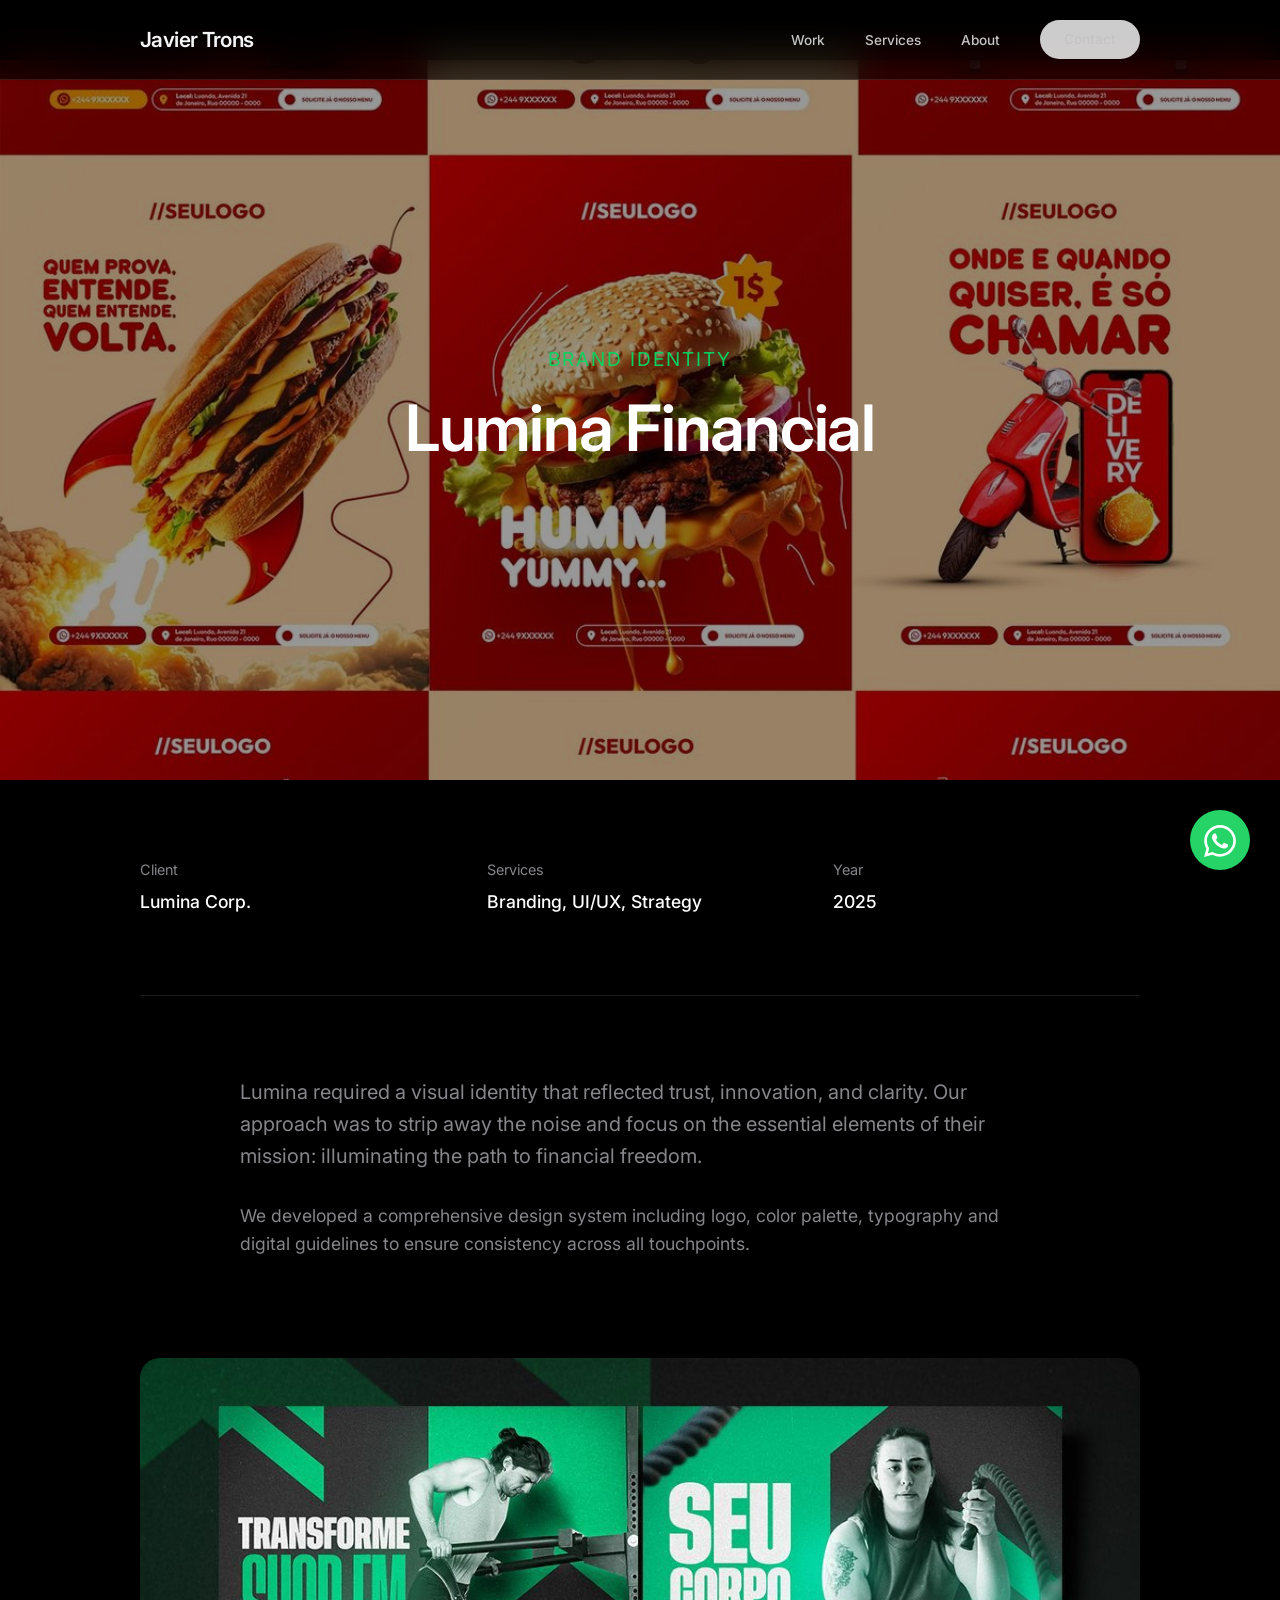
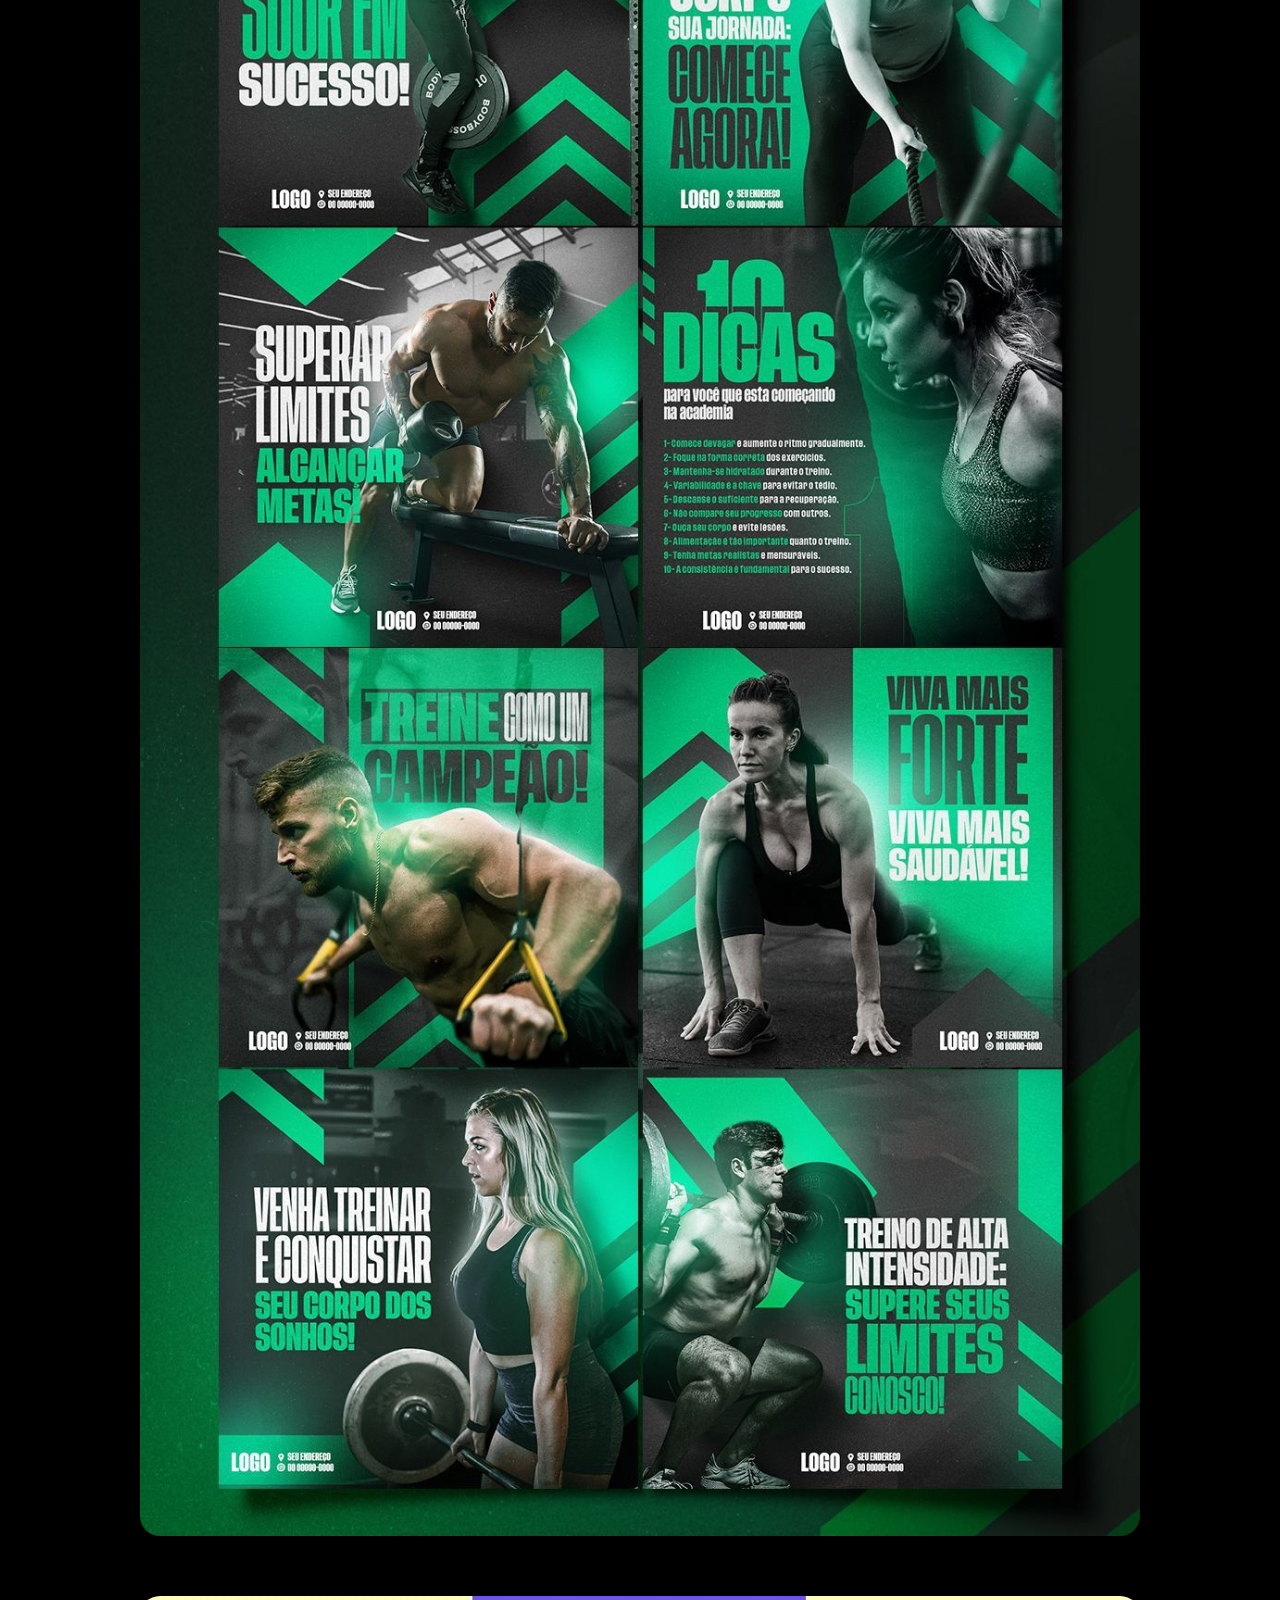
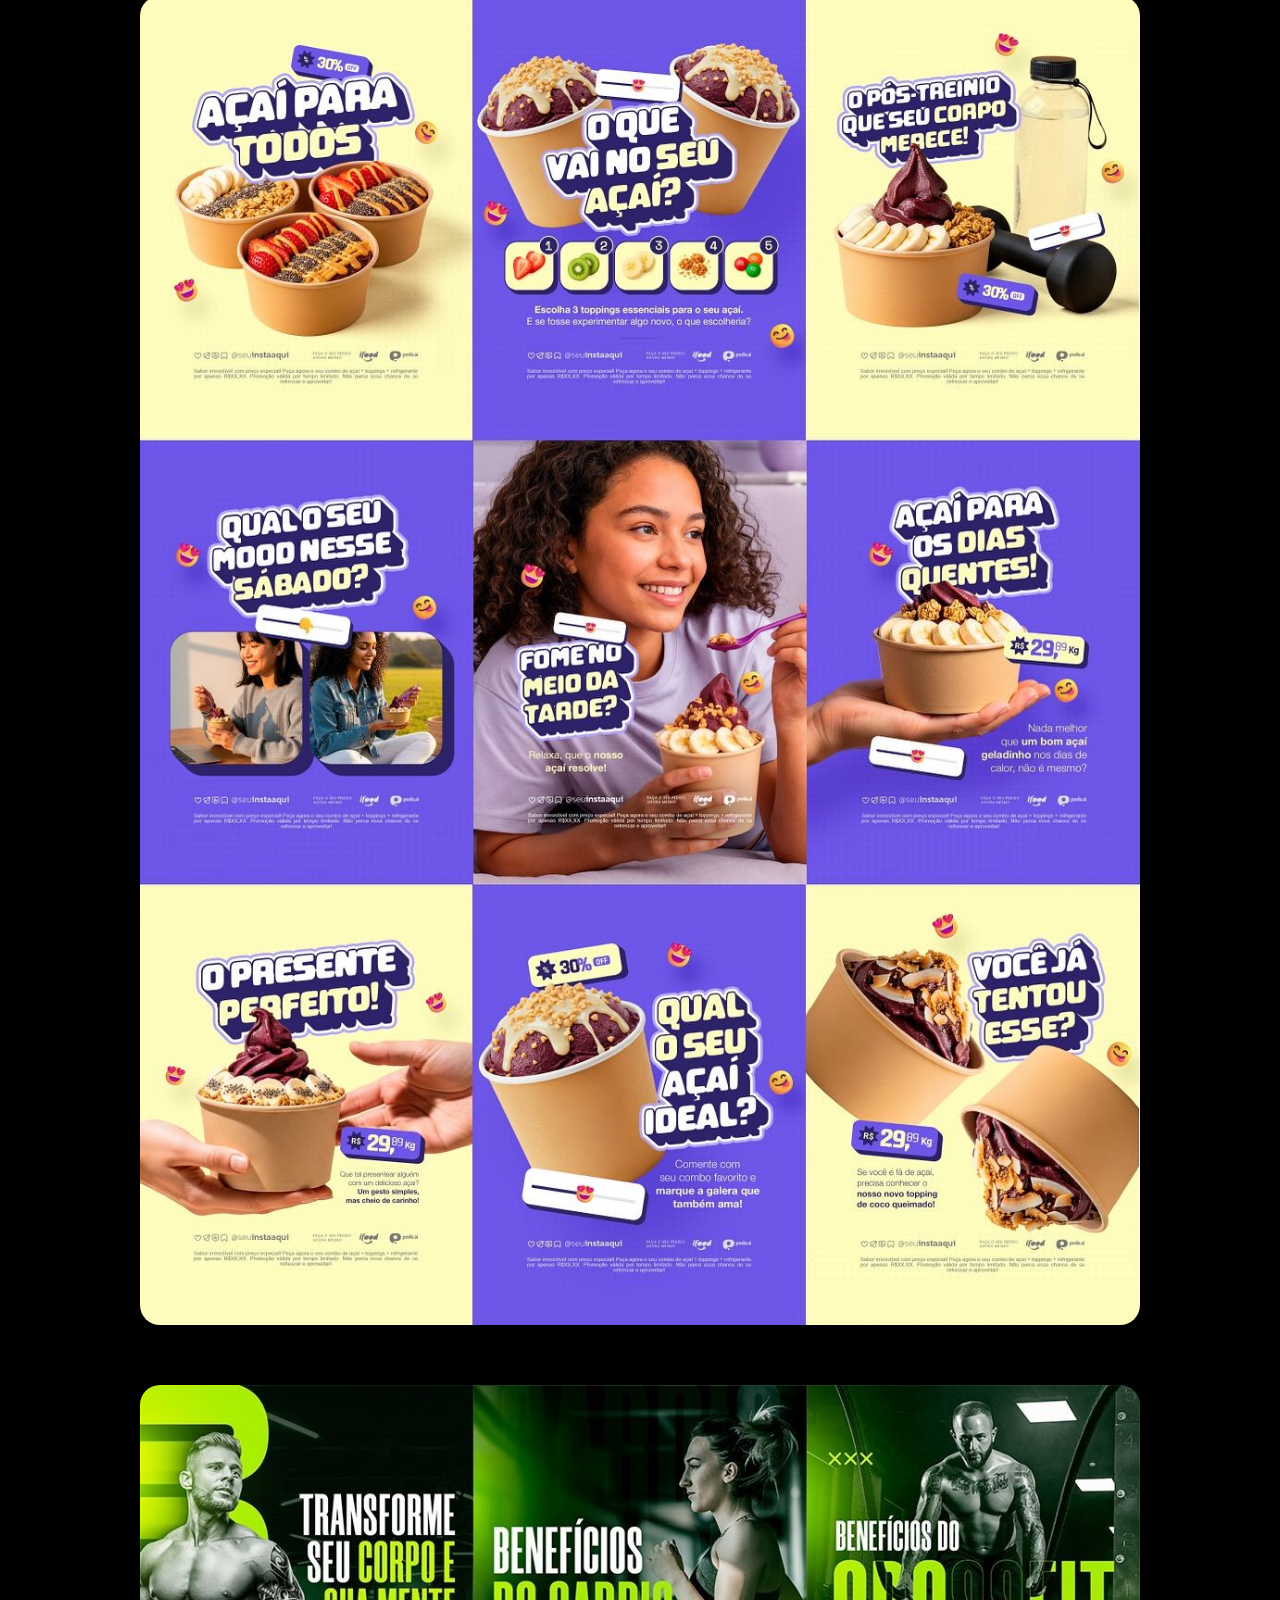
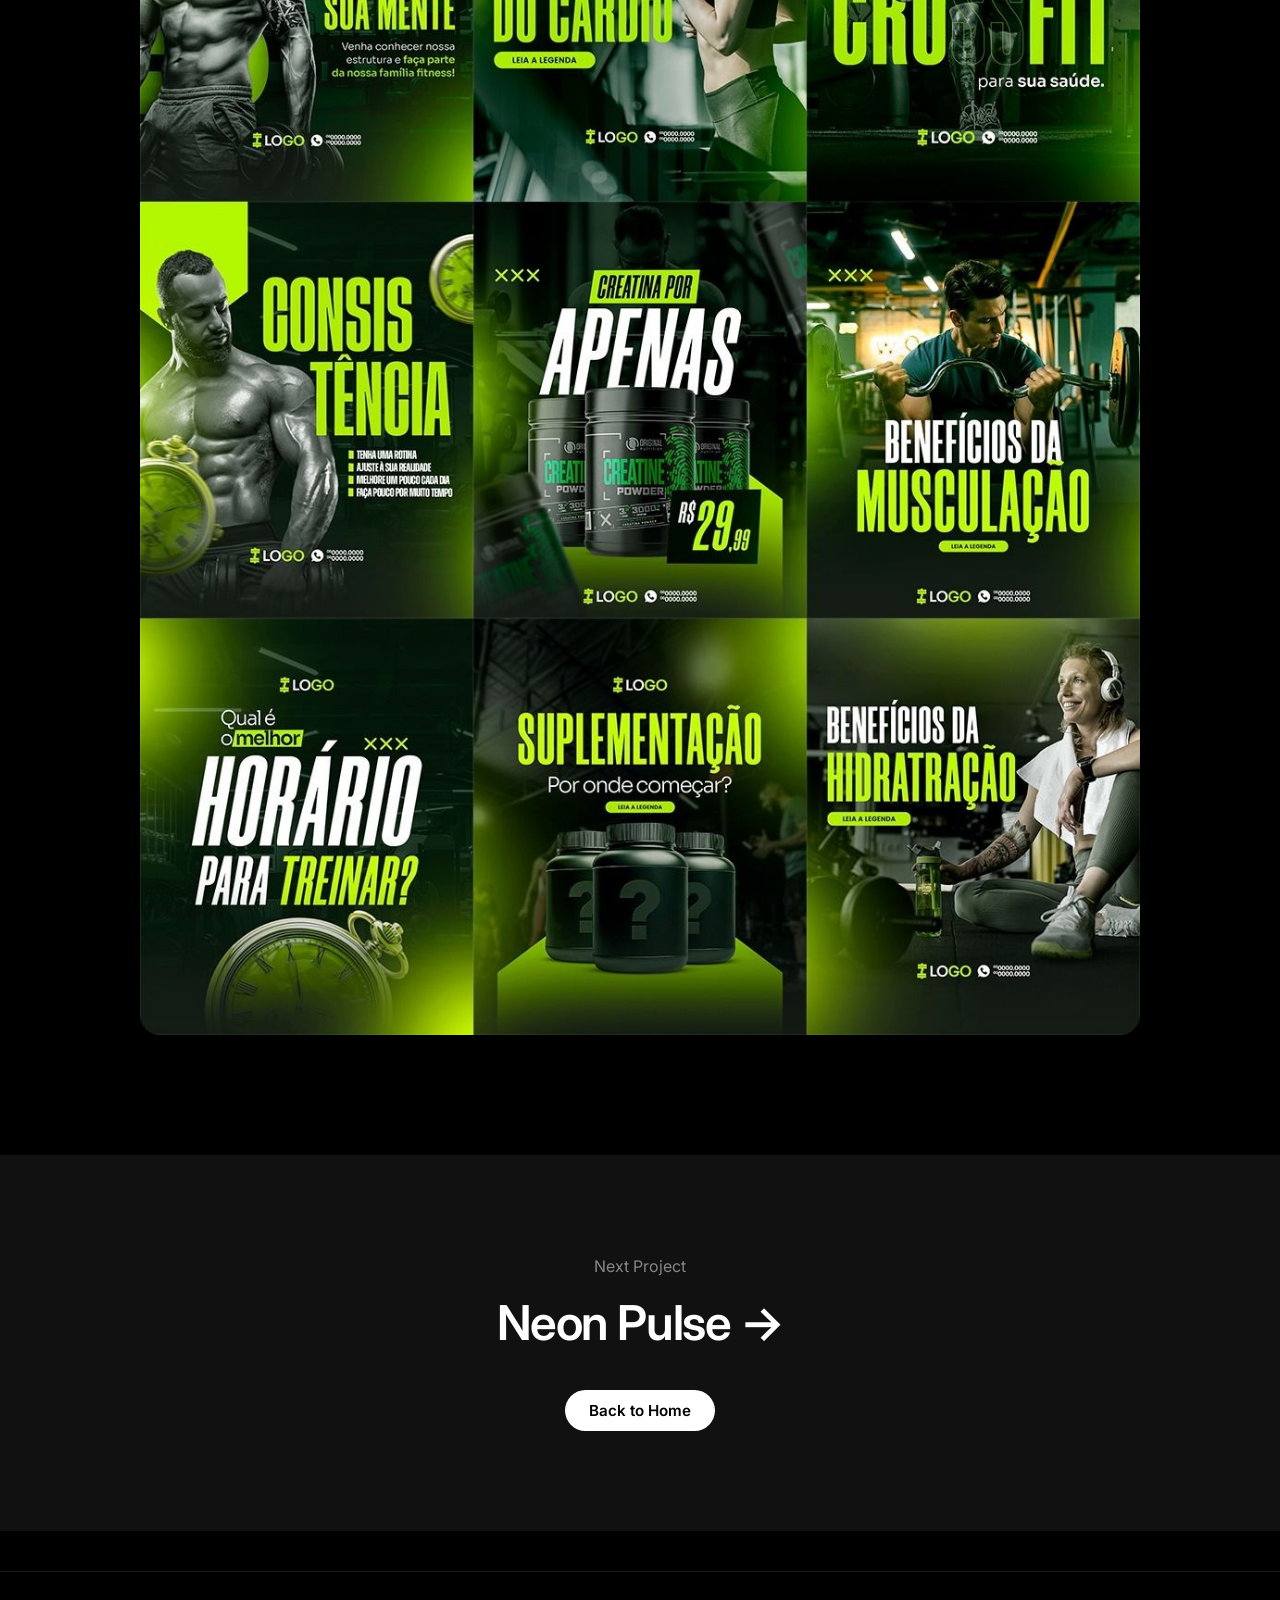
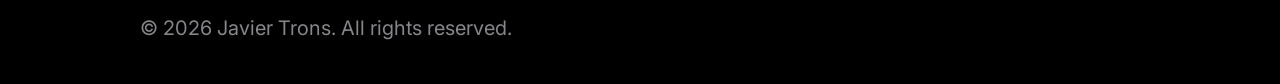
<file: project.html>
<!DOCTYPE html>
<html lang="es">

<head>
    <meta charset="UTF-8">
    <meta name="viewport" content="width=device-width, initial-scale=1.0">
    <title>Project Name - Javier Trons</title>
    <link rel="stylesheet" href="style.css">
    <link rel="preconnect" href="https://fonts.googleapis.com">
    <link rel="preconnect" href="https://fonts.gstatic.com" crossorigin>
    <link href="https://fonts.googleapis.com/css2?family=Inter:wght@300;400;500;600;700&display=swap" rel="stylesheet">
    <style>
        /* Project Page Specific Styles */
        .project-hero {
            height: 80vh;
            position: relative;
            display: flex;
            align-items: center;
            justify-content: center;
            overflow: hidden;
            margin-top: 60px;
            /* Space for navbar */
        }

        .project-hero-bg {
            position: absolute;
            top: 0;
            left: 0;
            width: 100%;
            height: 100%;
            object-fit: cover;
            z-index: -1;
            filter: brightness(0.6);
        }

        .project-hero-content {
            text-align: center;
            color: #fff;
            padding: 0 20px;
        }

        .project-category {
            font-size: 1.2rem;
            color: var(--primary-color);
            text-transform: uppercase;
            letter-spacing: 2px;
            margin-bottom: 20px;
            display: block;
        }

        .project-title {
            font-size: 4rem;
            line-height: 1.1;
            margin-bottom: 30px;
            letter-spacing: -0.02em;
        }

        .project-info-grid {
            display: grid;
            grid-template-columns: repeat(3, 1fr);
            gap: 40px;
            padding: 80px 0;
            border-bottom: 1px solid rgba(255, 255, 255, 0.1);
            margin-bottom: 80px;
        }

        .info-label {
            color: #86868b;
            font-size: 0.9rem;
            margin-bottom: 10px;
            display: block;
        }

        .info-value {
            color: #fff;
            font-size: 1.1rem;
            font-weight: 500;
        }

        .project-description {
            max-width: 800px;
            margin: 0 auto 100px;
            font-size: 1.5rem;
            line-height: 1.6;
            color: #f5f5f7;
        }

        .project-gallery {
            display: flex;
            flex-direction: column;
            gap: 60px;
            margin-bottom: 120px;
        }

        .gallery-image {
            width: 100%;
            border-radius: 20px;
            overflow: hidden;
        }

        .gallery-image img {
            width: 100%;
            height: auto;
            display: block;
            transition: transform 0.7s cubic-bezier(0.2, 0.8, 0.2, 1);
        }

        .gallery-image:hover img {
            transform: scale(1.02);
        }

        .next-project {
            text-align: center;
            padding: 100px 0;
            background: #111;
            margin-top: 50px;
        }

        .next-label {
            color: #86868b;
            margin-bottom: 20px;
            display: block;
        }

        .next-title {
            font-size: 3rem;
            color: #fff;
            margin-bottom: 40px;
            transition: color 0.3s ease;
        }

        .next-title:hover {
            color: var(--primary-color);
        }

        @media (max-width: 768px) {
            .project-title {
                font-size: 2.5rem;
            }

            .project-info-grid {
                grid-template-columns: 1fr;
                gap: 30px;
                padding: 40px 0;
            }
        }
    </style>
</head>

<body>

    <!-- Navigation -->
    <nav class="navbar">
        <div class="nav-container">
            <a href="index.html" class="logo">Javier Trons</a>
            <ul class="nav-links">
                <li><a href="index.html#work">Work</a></li>
                <li><a href="index.html#services">Services</a></li>
                <li><a href="index.html#about">About</a></li>
                <li><a href="index.html#contact" class="btn-primary">Contact</a></li>
            </ul>
            <div class="hamburger">
                <span></span>
                <span></span>
            </div>
        </div>
    </nav>

    <!-- Project Hero -->
    <header class="project-hero">
        <img src="IMAGES/5927fa07e1f89454c88621e2f5a4c6ca.jpg" class="project-hero-bg" alt="Project Hero">
        <div class="project-hero-content fade-in-up">
            <span class="project-category">Brand Identity</span>
            <h1 class="project-title">Lumina Financial</h1>
        </div>
    </header>

    <main class="container">
        <!-- Project Info -->
        <div class="project-info-grid fade-in-up delay-1">
            <div class="info-item">
                <span class="info-label">Client</span>
                <span class="info-value">Lumina Corp.</span>
            </div>
            <div class="info-item">
                <span class="info-label">Services</span>
                <span class="info-value">Branding, UI/UX, Strategy</span>
            </div>
            <div class="info-item">
                <span class="info-label">Year</span>
                <span class="info-value">2025</span>
            </div>
        </div>

        <!-- Description -->
        <div class="project-description fade-in-up delay-2">
            <p>
                Lumina required a visual identity that reflected trust, innovation, and clarity.
                Our approach was to strip away the noise and focus on the essential elements of their mission:
                illuminating the path to financial freedom.
            </p>
            <p style="font-size: 1.1rem; color: #86868b; margin-top: 30px;">
                We developed a comprehensive design system including logo, color palette, typography and
                digital guidelines to ensure consistency across all touchpoints.
            </p>
        </div>

        <!-- Gallery -->
        <div class="project-gallery">
            <div class="gallery-image fade-in-up">
                <img src="IMAGES/955eee3e80e38785b2bb936cb6ba955c.jpg" alt="Process 1">
            </div>
            <div class="gallery-image fade-in-up">
                <img src="IMAGES/b397ced88200a9d07de3c6ac827366b8.jpg" alt="Process 2">
            </div>
            <div class="gallery-image fade-in-up">
                <img src="IMAGES/d90177aba1bd908643f3b5c76a2272d4.jpg" alt="Process 3">
            </div>
        </div>
    </main>

    <!-- Next Project -->
    <div class="next-project">
        <div class="container">
            <span class="next-label">Next Project</span>
            <a href="project.html" style="text-decoration: none;">
                <h2 class="next-title">Neon Pulse &rarr;</h2>
            </a>
            <a href="index.html" class="btn-primary">Back to Home</a>
        </div>
    </div>

    <!-- Footer -->
    <footer>
        <div class="container footer-content">
            <p>&copy; 2026 Javier Trons. All rights reserved.</p>
        </div>
    </footer>

    <!-- Floating WhatsApp Button -->
    <a href="https://wa.me/584241269057" target="_blank" class="whatsapp-float" aria-label="Chat on WhatsApp">
        <svg xmlns="http://www.w3.org/2000/svg" width="32" height="32" viewBox="0 0 24 24" fill="#ffffff">
            <path
                d="M.057 24l1.687-6.163c-1.041-1.804-1.588-3.849-1.587-5.946.003-6.556 5.338-11.891 11.893-11.891 3.181.001 6.167 1.24 8.413 3.488 2.245 2.248 3.481 5.236 3.48 8.414-.003 6.557-5.338 11.892-11.893 11.892-1.99-.001-3.951-.5-5.688-1.448l-6.305 1.654zm6.597-3.807c1.676.995 3.276 1.591 5.392 1.592 5.448 0 9.886-4.434 9.889-9.885.002-5.462-4.415-9.89-9.881-9.892-5.452 0-9.887 4.434-9.889 9.884-.001 2.225.651 3.891 1.746 5.634l-.999 3.648 3.742-.981zm11.387-5.464c-.074-.124-.272-.198-.57-.347-.297-.149-1.758-.868-2.031-.967-.272-.099-.47-.149-.669.149-.198.297-.768.967-.941 1.165-.173.198-.347.223-.644.074-.297-.149-1.255-.463-2.39-1.475-.883-.788-1.48-1.761-1.653-2.059-.173-.297-.018-.458.13-.606.134-.133.297-.347.446-.521.151-.172.2-.296.3-.495.099-.198.05-.372-.025-.521-.075-.148-.669-1.611-.916-2.206-.242-.579-.487-.501-.669-.51l-.57-.01c-.198 0-.52.074-.792.372-.272.297-1.04 1.017-1.04 2.479 0 1.462 1.065 2.875 1.213 3.074.149.198 2.095 3.2 5.076 4.487.709.306 1.263.489 1.694.626.712.226 1.36.194 1.872.118.571-.085 1.758-.719 2.006-1.413.248-.695.248-1.29.173-1.414z" />
        </svg>
    </a>

    <script src="script.js"></script>
</body>

</html>
</file>
<file: style.css>
:root {
    --primary-color: #07d360; /* Brand Green */
    --bg-color: #000000;
    --text-color: #f5f5f7;
    --text-secondary: #86868b;
    --card-bg: #1d1d1f;
    --font-main: 'Inter', -apple-system, BlinkMacSystemFont, "Segoe UI", Roboto, Helvetica, Arial, sans-serif;
    --transition-speed: 0.8s;
    --ease-apple: cubic-bezier(0.25, 1, 0.5, 1);
}

* {
    margin: 0;
    padding: 0;
    box-sizing: border-box;
    -webkit-font-smoothing: antialiased;
    -moz-osx-font-smoothing: grayscale;
}

html {
    scroll-behavior: smooth;
    font-size: 16px;
}

body {
    font-family: var(--font-main);
    background-color: var(--bg-color);
    color: var(--text-color);
    line-height: 1.4;
    overflow-x: hidden;
}

body.no-scroll {
    overflow: hidden;
}

/* Typography */
h1,
h2,
h3,
h4 {
    font-weight: 600;
    letter-spacing: -0.03em;
}

h1 {
    font-size: 5rem;
    /* Massive headline */
    line-height: 1.05;
    margin-bottom: 24px;
}

h2 {
    font-size: 3.5rem;
    margin-bottom: 60px;
    line-height: 1.1;
}

h3 {
    font-size: 2rem;
    margin-bottom: 12px;
}

p {
    font-size: 1.25rem;
    color: var(--text-secondary);
    font-weight: 400;
    line-height: 1.6;
}

.text-secondary {
    color: var(--text-secondary);
}

a {
    text-decoration: none;
    color: inherit;
    transition: color 0.3s ease;
}

/* Utilities */
.container {
    max-width: 1080px;
    /* Tighter container for reading focus */
    margin: 0 auto;
    padding: 0 40px;
}

.section {
    padding: 150px 0;
}

.highlight {
    color: var(--primary-color);
}

.bg-light {
    background-color: #fff;
    /* Keep it clean white or very subtle gray */
}

/* Buttons */
.btn-primary,
.btn-secondary {
    display: inline-block;
    padding: 14px 32px;
    border-radius: 980px;
    font-weight: 500;
    font-size: 1.05rem;
    cursor: pointer;
    transition: all 0.3s ease;
}

.btn-primary {
    background-color: #ffffff;
    /* White for premium feel in dark mode */
    color: #000000;
}

.btn-primary:hover {
    background-color: #f5f5f7;
    transform: scale(1.05);
}

.btn-secondary {
    color: var(--primary-color);
    margin-left: 16px;
    background: transparent;
}

.btn-secondary:hover {
    text-decoration: underline;
}

/* Navbar */
.navbar {
    position: fixed;
    top: 0;
    width: 100%;
    z-index: 1000;
    padding: 15px 0;
    background: rgba(0, 0, 0, 0.6);
    backdrop-filter: saturate(180%) blur(20px);
    -webkit-backdrop-filter: saturate(180%) blur(20px);
    transition: all 0.3s ease;
    border-bottom: 1px solid rgba(255, 255, 255, 0.1);
}

.nav-container {
    max-width: 1080px;
    margin: 0 auto;
    padding: 0 40px;
    display: flex;
    justify-content: space-between;
    align-items: center;
}

.logo {
    font-weight: 600;
    font-size: 1.3rem;
    letter-spacing: -0.03em;
}

.nav-links {
    list-style: none;
    display: flex;
    gap: 40px;
    align-items: center;
}

.nav-links li a {
    font-size: 0.85rem;
    color: #f5f5f7;
    font-weight: 500;
    opacity: 0.8;
}

.nav-links li a:hover {
    color: #ffffff;
    opacity: 1;
}

/* Hero Section */
.hero {
    position: relative;
    height: 100vh;
    width: 100%;
    overflow: hidden;
    color: #f5f5f7;
}

.hero-video {
    position: absolute;
    top: 50%;
    left: 50%;
    width: 100%;
    height: 100%;
    object-fit: cover;
    transform: translate(-50%, -50%);
    z-index: -1;
    filter: brightness(0.7);
    /* Darker for better text contrast/reading */
}

.hero-overlay {
    position: absolute;
    bottom: 0;
    left: 0;
    width: 100%;
    height: 100%;
    display: flex;
    justify-content: space-between;
    align-items: flex-end;
    padding: 60px 5%;
    z-index: 2;
    background: linear-gradient(to top, rgba(0, 0, 0, 0.4) 0%, transparent 40%);
}

.hero-text {
    text-align: left;
    max-width: 600px;
}

.hero-text h2 {
    font-size: 1.5rem;
    font-weight: 600;
    margin-bottom: 0;
    opacity: 0.9;
    text-transform: uppercase;
    letter-spacing: 0.05em;
    text-shadow: 0 2px 10px rgba(0, 0, 0, 0.3);
}

.hero-text h1 {
    font-size: 5rem;
    line-height: 1;
    font-weight: 700;
    letter-spacing: -0.02em;
    margin-bottom: 0;
    color: #ffffff;
    text-shadow: 0 10px 30px rgba(0, 0, 0, 0.5);
}

.hero-actions {
    display: flex;
    flex-direction: column;
    align-items: flex-end;
    text-align: right;
    background: rgba(29, 29, 31, 0.7);
    /* Dark semi-transparent pill background */
    backdrop-filter: blur(20px);
    -webkit-backdrop-filter: blur(20px);
    padding: 15px 25px;
    border-radius: 980px;
    flex-shrink: 0;
    flex-direction: row;
    align-items: center;
    gap: 20px;
}

.hero-actions p {
    font-size: 1rem;
    font-weight: 500;
    color: #f5f5f7;
    margin: 0;
    text-shadow: none;
    max-width: 300px;
    line-height: 1.2;
}

/* Updated Buttons for Apple Look */
.btn-primary {
    background-color: #ffffff;
    color: #000000;
    padding: 10px 24px;
    font-size: 0.95rem;
    font-weight: 600;
    border-radius: 980px;
    border: none;
    white-space: nowrap;
}

.btn-primary:hover {
    background-color: #05a045;
    transform: none;
}

.btn-secondary {
    font-size: 17px;
    color: #07d360;
    /* Apple Blue */
    font-weight: 400;
    background: transparent;
    margin-left: 20px;
}

.btn-secondary:hover {
    text-decoration: underline;
    color: #07d360;
}

/* Remove old hero animation stuff */


/* Ribbons (Kept same logic, updated buffer) */
.ribbon-section {
    padding: 80px 0;
    background-color: #fff;
    gap: 30px;
}

.ribbon {
    display: flex;
    position: relative;
    width: 100%;
    overflow: hidden;
    white-space: nowrap;
}

.ribbon-content {
    display: flex;
    animation: scroll 20s linear infinite;
    flex-shrink: 0;
}

.ribbon-content span {
    font-size: 4rem;
    /* Larger */
    font-weight: 700;
    padding: 0 1rem;
    text-transform: uppercase;
    letter-spacing: -0.02em;
}

.ribbon-left .ribbon-content span {
    color: #000;
    /* Black for bold contrast */
    opacity: 1;
}

.ribbon-right .ribbon-content span {
    color: transparent;
    -webkit-text-stroke: 1px #ccc;
    /* Subtle outline */
    opacity: 1;
}

.ribbon-left .ribbon-content {
    animation: scroll-left 30s linear infinite;
}

.ribbon-right .ribbon-content {
    animation: scroll-right 30s linear infinite;
}

@keyframes scroll-left {
    0% {
        transform: translateX(0);
    }

    100% {
        transform: translateX(-100%);
    }
}

@keyframes scroll-right {
    0% {
        transform: translateX(-100%);
    }

    100% {
        transform: translateX(0);
    }
}


/* Bento Grid (Services) */
/* Bento Grid (Services - Dark Spotlight) */
.bento-grid {
    display: grid;
    grid-template-columns: repeat(2, 1fr);
    grid-auto-rows: minmax(320px, auto);
    gap: 30px;
    padding: 20px;
}

.bento-item {
    background: rgba(255, 255, 255, 0.03);
    border: 1px solid rgba(255, 255, 255, 0.08);
    /* Subtle border */
    border-radius: 30px;
    padding: 50px;
    display: flex;
    flex-direction: column;
    justify-content: flex-end;
    transition: transform 0.4s cubic-bezier(0.2, 0, 0.2, 1);
    position: relative;
    overflow: hidden;
    cursor: default;
}

/* Spotlight Glow Effect */
.bento-item::after {
    content: "";
    position: absolute;
    top: 0;
    left: 0;
    right: 0;
    bottom: 0;
    background: radial-gradient(800px circle at var(--mouse-x) var(--mouse-y), rgba(255, 255, 255, 0.06), transparent 40%);
    opacity: 0;
    transition: opacity 0.5s ease;
    pointer-events: none;
    z-index: 1;
}

.bento-grid:hover .bento-item::after {
    opacity: 1;
}

/* Border Glow (using ::before) */
.bento-item::before {
    content: "";
    position: absolute;
    top: 0;
    left: 0;
    right: 0;
    bottom: 0;
    border-radius: 30px;
    padding: 1px;
    /* Border width */
    background: radial-gradient(600px circle at var(--mouse-x) var(--mouse-y), rgba(7, 211, 96, 0.6), transparent 40%);
    /* Green glow on border */
    -webkit-mask: linear-gradient(#fff 0 0) content-box, linear-gradient(#fff 0 0);
    -webkit-mask-composite: xor;
    mask-composite: exclude;
    opacity: 0;
    transition: opacity 0.5s ease;
    pointer-events: none;
    z-index: 2;
}

.bento-grid:hover .bento-item::before {
    opacity: 1;
}

.bento-item:hover {
    transform: scale(1.01);
    background: rgba(255, 255, 255, 0.06);
}

.bento-content {
    position: relative;
    z-index: 10;
}

.bento-large {
    grid-column: span 1;
    grid-row: span 2;
}

.bento-wide {
    grid-column: span 2;
}

/* Icon Gradient */
.bento-content .icon {
    font-size: 4rem;
    margin-bottom: auto;
    display: block;
    padding-bottom: 20px;
    background: linear-gradient(135deg, #fff 0%, #86868b 100%);
    -webkit-background-clip: text;
    -webkit-text-fill-color: transparent;
}

.bento-content h3 {
    color: #fff;
    font-size: 2rem;
    margin-bottom: 10px;
}

.bento-content p {
    color: #86868b;
    font-size: 1.1rem;
    line-height: 1.5;
}

/* Projects Carousel (Apple Auto-Play Style) */
.section-title {
    font-size: 4.5rem;
    font-weight: 700;
    margin-bottom: 60px;
    letter-spacing: -0.02em;
    color: #f5f5f7;
}

.container-wide {
    max-width: 1280px;
    margin: 0 auto;
    padding: 0 40px;
}

.projects-carousel {
    position: relative;
    border-radius: 30px;
    overflow: hidden;
    height: 600px;
    /* Fixed height for consistency */
}

.projects-carousel-track {
    position: relative;
    width: 100%;
    height: 100%;
}

/* OLD PROJECT-SLIDE STYLES REMOVED - See lines 1883+ for new carousel styles */

/* Vertical Stacked Scroll (Sticky Deck) */
.selected-projects-carousel {
    position: relative;
    width: 100%;
    /* Increase height to allow scrolling through the deck */
    /* Each card is roughly 100vh, so 4 cards needs scroll space */
    /* We don't set a fixed pixel height here, instead we let the content flow */
    /* But to make it scrollable within the page, the container needs to just exist */
}

/* The track just holds the cards */
.selected-projects-track {
    display: grid;
    grid-template-columns: repeat(12, 1fr);
    gap: 40px;
    padding-bottom: 120px;
    width: 100%;
}

.selected-project-slide {
    display: flex;
    position: relative;
    border-radius: 48px;
    overflow: hidden;
    box-shadow: 0 20px 40px rgba(0, 0, 0, 0.4);
    background: #111;
    transition: transform 0.4s cubic-bezier(0.25, 1, 0.5, 1), box-shadow 0.4s ease;
    border: 1px solid rgba(255, 255, 255, 0.05);
}

.selected-project-slide:hover {
    transform: translateY(-10px) scale(1.01);
    box-shadow: 0 40px 80px rgba(0, 0, 0, 0.6);
}

/* --- Layout Grid Asimétrico --- */
/* Slide 1 y 4: Ancho completo (Hero style) */
.selected-project-slide:nth-child(1),
.selected-project-slide:nth-child(4) {
    grid-column: span 12;
    height: 70vh;
    min-height: 600px;
}

/* Slide 4 invierte el orden para dar variedad */
.selected-project-slide:nth-child(4) {
    flex-direction: row-reverse;
}

/* Slide 2 y 3: Mitad de ancho (Cuadrados/Retratos) */
.selected-project-slide:nth-child(2),
.selected-project-slide:nth-child(3) {
    grid-column: span 6;
    height: 75vh;
    min-height: 650px;
    flex-direction: column;
}




.selected-project-slide .project-content {
    flex: 1;
    padding: 100px 80px;
    z-index: 2;
    max-width: 50%;
    display: flex;
    flex-direction: column;
    justify-content: center;
    align-items: flex-start;
}

/* Ajustes para los slides de mitad de ancho */
.selected-project-slide:nth-child(2) .project-content,
.selected-project-slide:nth-child(3) .project-content {
    max-width: 100%;
    padding: 60px 50px;
    justify-content: flex-start; /* Texto arriba */
    flex: 0 0 auto; /* Ajustar al contenido */
}

.selected-project-slide .project-content h3 {
    font-size: 3.8rem;
    font-weight: 700;
    line-height: 1.05;
    letter-spacing: -0.035em;
    margin-bottom: 40px;
}

/* Texto más pequeño en los cuadros mitad de ancho */
.selected-project-slide:nth-child(2) .project-content h3,
.selected-project-slide:nth-child(3) .project-content h3 {
    font-size: 2.5rem;
    margin-bottom: 30px;
}

.selected-project-slide .project-visual {
    flex: 1;
    position: relative;
    overflow: hidden;
    width: 100%;
}

.selected-project-slide .project-visual img {
    width: 100%;
    height: 100%;
    object-fit: cover;
    transition: transform 0.8s cubic-bezier(0.25, 1, 0.5, 1);
}

.selected-project-slide:hover .project-visual img {
    transform: scale(1.05);
}

.link-more {
    font-size: 1.1rem;
    font-weight: 600;
    color: inherit;
    display: inline-flex;
    align-items: center;
    gap: 12px;
    margin-top: auto; /* Empuja el botón al final si hay espacio */
    padding: 14px 28px;
    border-radius: 980px;
    border: 2px solid currentColor;
    transition: transform 0.3s cubic-bezier(0.25, 1, 0.5, 1), background-color 0.3s ease, color 0.3s ease;
    text-transform: uppercase;
    letter-spacing: 0.05em;
    font-size: 0.95rem;
}

.link-more:hover {
    transform: scale(1.05);
    text-decoration: none;
    background-color: currentColor;
}

/* Fix text color inversion on hover */
.selected-project-slide[style*="#f5f5f7"] .link-more:hover {
    color: #111 !important; /* Si el fondo es f5f5f7 el texto es oscuro, currentColor invierte a fondo oscuro, texto debe ser claro */
}
.selected-project-slide:not([style*="#f5f5f7"]) .link-more:hover {
    color: #111 !important;
}
/* Wait, we are explicitly forcing #111 text on hover if dark background.
If background is dark, text is white. currentColor background is white. So text must be dark (#111).
If background is light, text is dark (#111). currentColor background is dark. So text must be light (#fff). */
.selected-project-slide[style*="#f5f5f7"] .link-more:hover {
    color: #fff !important; 
}
.selected-project-slide:not([style*="#f5f5f7"]) .link-more:hover {
    color: #111 !important; 
}

/* Carousel Controls (Apple Style) */
.projects-carousel-controls {
    display: flex;
    align-items: center;
    gap: 12px;
    /* Removed absolute positioning - now stays in carousel-header */
}

.play-pause-btn {
    width: 44px;
    height: 44px;
    border-radius: 50%;
    background: rgba(0, 0, 0, 0.4);
    backdrop-filter: blur(20px);
    -webkit-backdrop-filter: blur(20px);
    border: 1px solid rgba(255, 255, 255, 0.18);
    display: flex;
    align-items: center;
    justify-content: center;
    cursor: pointer;
    transition: all 0.3s ease;
    color: #fff;
}

.play-pause-btn:hover {
    background: rgba(0, 0, 0, 0.6);
    transform: scale(1.05);
}

.play-icon,
.pause-icon {
    transition: opacity 0.2s ease;
}

.hidden {
    display: none;
}

/* Progress Indicators (Dots) */
.carousel-indicators {
    display: flex;
    gap: 8px;
    align-items: center;
}

.indicator {
    width: 8px;
    height: 8px;
    border-radius: 50%;
    background: rgba(255, 255, 255, 0.4);
    cursor: pointer;
    transition: all 0.3s ease;
}

.indicator:hover {
    background: rgba(255, 255, 255, 0.6);
    transform: scale(1.2);
}

.indicator.active {
    background: #fff;
    width: 8px;
}

@media (max-width: 900px) {
    .project-slide {
        flex-direction: column;
        min-height: auto;
    }

    .project-content {
        max-width: 100%;
        padding: 60px 40px;
    }

    .project-visual {
        width: 100%;
        min-height: 400px;
    }

    .project-content h3 {
        font-size: 2.5rem;
    }

    .section-title {
        font-size: 3.5rem;
    }
}

/* Animated Circle Section (Scroll Effect) */
/* Animated Circle Section (Scroll Effect) */
.circle-section {
    position: relative;
    min-height: 120vh;
    display: flex;
    align-items: center;
    justify-content: center;
    overflow: hidden;
    background: #000000;
    padding-bottom: 0;
}

.circle-background {
    position: absolute;
    top: 0;
    left: 0;
    width: 100%;
    height: 100%;
    display: flex;
    align-items: center;
    justify-content: center;
}

/* Apple-Style Video Background */
/* Hamburger Menu Button */
.hamburger {
    display: none;
    flex-direction: column;
    gap: 6px;
    cursor: pointer;
    padding: 10px;
    background: none;
    border: none;
    outline: none;
    -webkit-tap-highlight-color: transparent;
}

.hamburger span {
    width: 28px;
    height: 2px;
    background-color: var(--text-color);
    border-radius: 2px;
    transition: all 0.35s cubic-bezier(0.4, 0, 0.2, 1);
    display: block;
}

/* Video Background Base */
.video-background-container {
    position: absolute;
    width: 100%;
    height: 100%;
    top: 0;
    left: 0;
    z-index: 1;
    overflow: hidden;
}

.apple-bg-video {
    width: 100%;
    height: 100%;
    object-fit: cover;
    opacity: 0.8;
    /* Slight transparency for blending */
    filter: saturate(1.2) contrast(1.1);
    /* Pop colors like Apple displays */
}

/* Cinematic Overlay */
.video-overlay {
    position: absolute;
    top: 0;
    left: 0;
    width: 100%;
    height: 100%;
    background: radial-gradient(circle at center, transparent 0%, rgba(0, 0, 0, 0.4) 60%, #000 100%);
    z-index: 2;
    pointer-events: none;
}

/* Liquid Core Animation */
.circles-container {
    position: absolute;
    width: 100%;
    height: 100%;
    display: flex;
    align-items: center;
    justify-content: center;
    filter: blur(80px);
    /* Key for the glowing aura effect */
    z-index: 1;
}

.liquid-core {
    position: absolute;
    border-radius: 50%;
    mix-blend-mode: screen;
    opacity: 0.8;
    filter: brightness(1.5);
}

.core-1 {
    width: 600px;
    height: 600px;
    background: radial-gradient(circle at 30% 30%, #07d360, transparent 70%);
    animation: liquidMove 10s infinite alternate cubic-bezier(0.4, 0, 0.2, 1);
}

.core-2 {
    width: 500px;
    height: 500px;
    background: radial-gradient(circle at 70% 70%, #05a045, transparent 70%);
    animation: liquidMove 8s infinite alternate-reverse cubic-bezier(0.4, 0, 0.2, 1);
}

.core-3 {
    width: 400px;
    height: 400px;
    background: radial-gradient(circle at 50% 50%, #ffffff, transparent 80%);
    opacity: 0.3;
    animation: pulseGlow 4s infinite ease-in-out;
}

.liquid-glow {
    position: absolute;
    width: 800px;
    height: 800px;
    background: radial-gradient(circle, rgba(7, 211, 96, 0.15), transparent 70%);
    opacity: 0.6;
    animation: rotateGlow 20s linear infinite;
}

@keyframes liquidMove {
    0% {
        transform: translate(-10%, -10%) scale(1);
        border-radius: 60% 40% 30% 70% / 60% 30% 70% 40%;
    }

    50% {
        transform: translate(10%, 5%) scale(1.1);
        border-radius: 30% 60% 70% 40% / 50% 60% 30% 60%;
    }

    100% {
        transform: translate(-5%, 15%) scale(0.9);
        border-radius: 70% 30% 40% 60% / 40% 70% 60% 30%;
    }
}

@keyframes pulseGlow {

    0%,
    100% {
        opacity: 0.2;
        transform: scale(1);
    }

    50% {
        opacity: 0.5;
        transform: scale(1.2);
    }
}

@keyframes rotateGlow {
    0% {
        transform: rotate(0deg);
    }

    100% {
        transform: rotate(360deg);
    }
}

/* Ensure text is above blobs */
.circle-content {
    z-index: 10;
    position: relative;
    mix-blend-mode: normal;
    /* Reset any previous blend modes */
    /* Glassmorphism for text container */
    background: rgba(0, 0, 0, 0.2);
    backdrop-filter: blur(10px);
    padding: 40px;
    border-radius: 30px;
    border: 1px solid rgba(255, 255, 255, 0.1);
}

.swipe-hint {
    display: inline-flex;
    align-items: center;
    gap: 10px;
    background: rgba(255, 255, 255, 0.1);
    backdrop-filter: blur(10px);
    -webkit-backdrop-filter: blur(10px);
    padding: 10px 24px;
    border-radius: 30px;
    border: 1px solid rgba(7, 211, 96, 0.3);
    /* Subtle green border */
    color: #07d360;
    /* Brand Green */
    font-size: 0.9rem;
    font-weight: 700;
    /* Bold */
    text-transform: uppercase;
    letter-spacing: 1.5px;
    margin: 0 auto 20px;
    width: fit-content;
    box-shadow: 0 4px 15px rgba(0, 0, 0, 0.2);
}

.circle-title {
    font-size: 5rem;
    font-weight: 700;
    line-height: 1.05;
    letter-spacing: -0.03em;
    color: #ffffff;
    /* Solid white for max contrast */
    text-shadow: 0 2px 10px rgba(0, 0, 0, 0.5);
    margin-bottom: 20px;
}

.circle-description {
    font-size: 1.5rem;
    color: rgba(255, 255, 255, 0.9);
    max-width: 600px;
    margin: 0 auto;
    font-weight: 400;
    text-shadow: 0 2px 4px rgba(0, 0, 0, 0.5);
}

.circle-subtitle {
    display: inline-block;
    padding: 8px 24px;
    background: rgba(255, 255, 255, 0.1);
    backdrop-filter: blur(20px);
    border: 1px solid rgba(255, 255, 255, 0.2);
    border-radius: 100px;
    color: #fff;
    font-weight: 600;
    letter-spacing: 2px;
    margin-bottom: 30px;
    text-transform: uppercase;
    font-size: 0.8rem;
}

.circle-image {
    position: absolute;
    top: 0;
    left: 50%;
    transform: translateX(-50%);
    z-index: 5;
    height: 100%;
    width: 100%;
    display: flex;
    align-items: flex-end;
    justify-content: center;
    padding-top: 150px;
}

.person-img {
    max-height: 90%;
    width: auto;
    object-fit: contain;
    object-position: bottom;
}

/* circle-subtitle base defined above */

/* circle-title base defined above */

@media (max-width: 900px) {
    .circle-title {
        font-size: 3rem;
    }

    .circle-1 {
        width: 600px;
        height: 600px;
    }

    .circle-2 {
        width: 450px;
        height: 450px;
    }

    .circle-3 {
        width: 300px;
        height: 300px;
    }
}

/* Features Dark Section (Bottom Grid) */
.features-dark-section {
    background: #000000;
    padding: 120px 0 40px;
    /* Reduced bottom padding */
}

.features-intro {
    text-align: center;
    max-width: 700px;
    margin: 0 auto 80px;
}

.features-tiny-title {
    font-size: 1.1rem;
    font-weight: 700;
    margin-bottom: 5px;
    color: #fff;
}

.features-intro-text {
    font-size: 1rem;
    line-height: 1.5;
    color: #86868b;
    font-weight: 500;
}

.features-carousel {
    position: relative;
}

/* Features Grid (now 3D Stories Carousel) */
.features-grid {
    display: flex;
    gap: 40px;
    padding: 60px 40px;
    overflow-x: auto;
    scroll-snap-type: x mandatory;
    scroll-behavior: smooth;
    perspective: 2000px;
    /* Hide Scrollbar */
    scrollbar-width: none;
    /* Firefox */
    -ms-overflow-style: none;
    /* IE/Edge */
}

.features-grid::-webkit-scrollbar {
    display: none;
    /* Chrome/Safari */
}

.feature-card-item {
    display: flex;
    position: relative;
    flex-direction: column;
    min-width: 320px;
    /* Fixed width for story look */
    scroll-snap-align: center;
}

.feature-card {
    border-radius: 30px;
    overflow: hidden;
    aspect-ratio: 9/16;
    /* Instagram Story Ratio */
    position: relative;
    display: flex;
    align-items: center;
    justify-content: center;
    transition: all 0.5s cubic-bezier(0.23, 1, 0.32, 1);
    transform-style: preserve-3d;
    box-shadow: 0 10px 40px rgba(0, 0, 0, 0.3);
    border: 1px solid rgba(255, 255, 255, 0.1);
}

/* 3D Tilt Hover Effect */
.feature-card:hover {
    transform: translateY(-15px) rotateX(5deg) scale(1.02);
    box-shadow: 0 30px 60px rgba(0, 0, 0, 0.5), 0 0 30px rgba(7, 211, 96, 0.2);
    z-index: 10;
}

.feature-card img {
    width: 100%;
    height: 100%;
    object-fit: cover;
    transition: transform 0.8s ease;
}

.feature-card:hover img {
    transform: scale(1.1);
}

/* Story UI Elements */
.story-overlay {
    position: absolute;
    top: 0;
    left: 0;
    width: 100%;
    height: 100%;
    background: linear-gradient(to bottom, rgba(0, 0, 0, 0.6) 0%, transparent 20%, transparent 60%, rgba(0, 0, 0, 0.8) 100%);
    z-index: 2;
    pointer-events: none;
}

.story-header {
    position: absolute;
    top: 20px;
    left: 20px;
    right: 20px;
    display: flex;
    align-items: center;
    gap: 10px;
    z-index: 5;
}

.story-avatar {
    width: 32px;
    height: 32px;
    border-radius: 50%;
    border: 2px solid #07d360;
    background: #000;
    background-size: cover;
    background-position: center;
    background-image: url('foto1.png');
    /* Using user's photo */
}

.story-user {
    color: #fff;
    font-size: 0.9rem;
    font-weight: 600;
    text-shadow: 0 2px 4px rgba(0, 0, 0, 0.5);
}

.story-time {
    margin-left: auto;
    color: rgba(255, 255, 255, 0.7);
    font-size: 0.8rem;
}

.story-progress-bar {
    position: absolute;
    top: 8px;
    left: 5px;
    right: 5px;
    height: 2px;
    background: rgba(255, 255, 255, 0.3);
    border-radius: 2px;
    z-index: 5;
    overflow: hidden;
}

.story-progress-fill {
    height: 100%;
    background: #fff;
    width: 100%;
    transform-origin: left;
    transform: scaleX(0);
}

.feature-card:hover .story-progress-fill {
    animation: storyProgress 5s linear forwards;
}

@keyframes storyProgress {
    0% {
        transform: scaleX(0);
    }

    100% {
        transform: scaleX(1);
    }
}

.feature-info {
    position: absolute;
    bottom: 30px;
    left: 20px;
    right: 20px;
    z-index: 5;
    transform: translateZ(20px);
    /* 3D pop */
}

.feature-info h4 {
    font-size: 1.5rem;
    color: #fff;
    margin-bottom: 8px;
    text-shadow: 0 2px 10px rgba(0, 0, 0, 0.5);
}

.feature-info p {
    font-size: 1rem;
    color: rgba(255, 255, 255, 0.9);
    line-height: 1.4;
    text-shadow: 0 2px 4px rgba(0, 0, 0, 0.5);
}



/* Navigation Arrows */
.features-nav {
    display: flex;
    justify-content: center;
    gap: 16px;
    margin-top: 40px;
}

.features-nav-btn {
    width: 40px;
    height: 40px;
    border-radius: 50%;
    border: 1px solid #d2d2d7;
    background: #fff;
    display: flex;
    align-items: center;
    justify-content: center;
    cursor: pointer;
    transition: all 0.3s ease;
    color: #1d1d1f;
}

.features-nav-btn:hover {
    background: #f5f5f7;
    border-color: #86868b;
}

@media (max-width: 1200px) {
    .features-grid {
        grid-template-columns: repeat(3, 1fr);
    }
}

@media (max-width: 900px) {
    .features-grid {
        grid-template-columns: repeat(2, 1fr);
    }

    .features-intro-title {
        font-size: 1.5rem;
    }

    .features-intro-text {
        font-size: 1rem;
    }
}

/* Split layout for smaller cards */
.highlight-split {
    display: grid;
    grid-template-columns: 1fr 1fr;
    gap: 40px;
}

.medium-card {
    min-height: 400px;
    flex-direction: column;
    justify-content: space-between;
    align-items: flex-start;
    background-color: #111;
}

.medium-card .card-content {
    max-width: 100%;
    padding: 40px;
}

.medium-card .card-media {
    width: 100%;
    flex: 1;
    min-height: 200px;
}

@media (max-width: 900px) {
    .highlight-card {
        flex-direction: column;
        min-height: auto;
    }

    .hero {
        height: auto;
        min-height: 100vh;
    }

    .hero-overlay {
        flex-direction: column;
        justify-content: center;
        align-items: center;
        text-align: center;
        padding: 120px 20px 60px;
    }

    .hero-text {
        width: 100%;
        text-align: center;
        margin-bottom: 40px;
        max-width: 100%;
    }

    .hero-text h1 {
        font-size: 15vw;
        /* Slightly larger for impact */
    }

    .hero-actions {
        width: 100%;
        align-items: center;
        text-align: center;
        margin-top: 0;
    }

    .cta-group {
        flex-direction: column;
        width: 100%;
        gap: 15px;
        align-items: center;
    }

    .cta-group .btn-primary {
        width: 100%;
        max-width: 300px;
        justify-content: center;
    }

    /* Fix Carousel cut-off */
    .projects-carousel {
        padding-bottom: 20px;
    }

    .carousel-card {
        height: 450px;
    }

    .container {
        padding: 0 24px;
    }

    .card-content {
        max-width: 100%;
        padding: 60px 30px 40px;
        align-items: center;
        text-align: center;
    }

    .card-media {
        width: 100%;
        height: 400px;
    }

    .section-title {
        font-size: 3.5rem;
    }

    .highlight-split {
        grid-template-columns: 1fr;
    }

    .section-title {
        font-size: 3rem;
    }
}

/* Carousel Section (Take a closer look style) */
.carousel-section {
    background-color: #000;
}

.carousel-header {
    display: flex;
    justify-content: space-between;
    align-items: center;
    margin-bottom: 40px;
}

.carousel-header .section-title {
    margin-bottom: 0;
}

.carousel-controls {
    display: flex;
    gap: 12px;
}

.carousel-btn {
    width: 48px;
    height: 48px;
    border-radius: 50%;
    border: 1px solid rgba(255, 255, 255, 0.1);
    background: #111;
    display: flex;
    align-items: center;
    justify-content: center;
    cursor: pointer;
    transition: all 0.3s ease;
    color: #1d1d1f;
}

.carousel-btn:hover {
    background: #1d1d1f;
    border-color: rgba(255, 255, 255, 0.3);
}

.carousel-btn:disabled {
    opacity: 0.3;
    cursor: not-allowed;
}

.carousel-container {
    overflow: hidden;
    position: relative;
    /* Enable GPU acceleration */
    transform: translateZ(0);
    -webkit-transform: translateZ(0);
}

.carousel-track {
    display: flex;
    gap: 30px;
    /* Apple's signature smooth easing */
    transition: transform 0.8s cubic-bezier(0.4, 0, 0.2, 1);
    padding: 20px 0 40px;
    /* Enable GPU acceleration for smoother animations */
    will-change: transform;
    transform: translateZ(0);
    -webkit-transform: translateZ(0);
}

.carousel-card {
    min-width: calc(50% - 15px);
    /* Show 2 cards at once */
    height: 600px;
    border-radius: 28px;
    /* Apple's typical radius */
    overflow: hidden;
    background: #111;
    flex-shrink: 0;
    /* Smooth subtle hover effect */
    transition: transform 0.4s cubic-bezier(0.4, 0, 0.2, 1), box-shadow 0.4s ease;
    box-shadow: 0 4px 20px rgba(0, 0, 0, 0.4);
    /* Scroll snap for touch/trackpad */
    scroll-snap-align: center;
}

.carousel-card:hover {
    transform: scale(1.015);
    box-shadow: 0 12px 32px rgba(0, 0, 0, 0.12);
}

.carousel-card img {
    width: 100%;
    height: 100%;
    object-fit: cover;
}

@media (max-width: 900px) {
    .carousel-card {
        min-width: 85%;
    }

    .carousel-header {
        flex-direction: column;
        align-items: flex-start;
        gap: 30px;
    }
}

/* About Section */
.split-layout {
    display: grid;
    grid-template-columns: 1.5fr 1fr;
    gap: 100px;
    align-items: center;
}

.stats-block {
    display: grid;
    grid-template-columns: 1fr 1fr;
    gap: 20px;
}

.stat {
    background: transparent;
    /* Cleaner look */
    padding: 20px 0;
    border-top: 1px solid rgba(255, 255, 255, 0.1);
    border-radius: 0;
    text-align: left;
}

.stat .number {
    display: block;
    font-size: 4rem;
    font-weight: 700;
    color: #fff;
}

.stat .label {
    color: var(--text-secondary);
    font-size: 0.9rem;
    text-transform: uppercase;
    letter-spacing: 0.05em;
}

/* Contact */
.contact-section {
    text-align: center;
}

.contact-box {
    background: #000;
    color: #fff;
    padding: 120px 40px;
    border-radius: 40px;
}

.contact-box h2 {
    color: #fff;
    font-size: 4rem;
    margin-bottom: 20px;
}

.contact-box p {
    color: #86868b;
    font-size: 1.5rem;
}

.contact-box .btn-primary {
    background: #fff;
    color: #000;
    margin-top: 40px;
}

.contact-box .btn-primary:hover {
    background: var(--primary-color);
}


/* Footer */
footer {
    padding: 40px 0;
    border-top: 1px solid rgba(255, 255, 255, 0.1);
    margin-top: 40px;
}

footer .container {
    display: flex;
    justify-content: space-between;
    align-items: center;
}

.socials {
    display: flex;
    gap: 20px;
}

.socials a {
    color: var(--text-secondary);
    font-weight: 500;
}

.socials a:hover {
    color: var(--primary-color);
}

/* Animations */
.fade-in-up {
    opacity: 0;
    transform: translateY(50px);
    transition: opacity 1s var(--ease-apple), transform 1s var(--ease-apple);
}

.fade-in-up.visible {
    opacity: 1;
    transform: translateY(0);
}

.delay-1 {
    transition-delay: 0.1s;
}

.delay-2 {
    transition-delay: 0.2s;
}

.delay-3 {
    transition-delay: 0.3s;
}

/* Floating WhatsApp Button */
.whatsapp-float {
    position: fixed;
    width: 60px;
    height: 60px;
    bottom: 30px;
    right: 30px;
    background-color: #25d366;
    color: #fff;
    border-radius: 50px;
    text-align: center;
    font-size: 30px;
    box-shadow: 0 4px 10px rgba(0, 0, 0, 0.3);
    z-index: 1000;
    display: flex;
    align-items: center;
    justify-content: center;
    transition: all 0.3s ease;
}

.whatsapp-float:hover {
    transform: scale(1.1);
    box-shadow: 0 6px 14px rgba(0, 0, 0, 0.4);
    background-color: #128c7e;
}

.whatsapp-float svg {
    margin-top: 2px;
    /* Slight visual adjustment */
}

/* =======================================
   RESPONSIVE - TABLET (max-width: 1024px)
   ======================================= */
@media (max-width: 1024px) {
    .section-title {
        font-size: 3.5rem;
    }

    .container-wide {
        padding: 0 24px;
    }

    /* Filter segmented control: allow wrap on tablet */
    .segmented-control {
        flex-wrap: wrap;
        justify-content: center;
        gap: 4px;
        border-radius: 20px;
    }

    .filter-btn {
        padding: 8px 14px;
        font-size: 0.85rem;
    }
}

/* =======================================
   RESPONSIVE - MOBILE (max-width: 768px)
   ======================================= */
@media (max-width: 768px) {

    /* Typography */
    h1 {
        font-size: clamp(2.5rem, 13vw, 5rem);
        line-height: 1;
    }

    h2 {
        font-size: clamp(1.8rem, 7vw, 3.5rem);
    }

    h3 {
        font-size: 1.5rem;
    }

    p {
        font-size: 1.1rem;
    }

    /* Containers */
    .container,
    .container-wide {
        padding: 0 20px;
    }

    /* Sections */
    .section {
        padding: 80px 0;
    }

    /* ---- MOBILE NAV ---- */
    .hamburger {
        display: flex;
        z-index: 1001;
    }

    .hamburger span {
        background-color: #f5f5f7;
    }

    .nav-links {
        position: fixed;
        top: 0;
        left: 0;
        height: 100vh;
        width: 100%;
        background: rgba(0, 0, 0, 0.97);
        backdrop-filter: blur(20px);
        -webkit-backdrop-filter: blur(20px);
        flex-direction: column;
        justify-content: center;
        align-items: center;
        gap: 32px;
        transform: translateX(100%);
        transition: transform 0.4s cubic-bezier(0.4, 0, 0.2, 1);
        z-index: 1000;
        list-style: none;
    }

    .nav-links.active {
        transform: translateX(0);
    }

    .nav-links li a {
        font-size: 2rem;
        font-weight: 600;
        color: #ffffff !important;
        opacity: 1;
    }

    .nav-links li a.btn-primary {
        background: #07d360;
        color: #000 !important;
        padding: 12px 32px;
    }

    /* Hamburger → X animation */
    .hamburger.active span:nth-child(1) {
        transform: translateY(8px) rotate(45deg);
    }

    .hamburger.active span:nth-child(2) {
        opacity: 0;
        transform: scaleX(0);
    }

    .hamburger.active span:nth-child(3) {
        transform: translateY(-8px) rotate(-45deg);
    }

    /* ---- HERO ---- */
    .hero {
        height: 100svh;
        min-height: 600px;
    }

    .hero-overlay {
        flex-direction: column;
        justify-content: flex-end;
        align-items: flex-start;
        padding: 80px 20px 40px;
        gap: 20px;
    }

    .hero-text h1 {
        font-size: clamp(2.5rem, 13vw, 5rem);
    }

    .hero-text h2 {
        font-size: 0.85rem;
    }

    .hero-actions {
        width: 100%;
        border-radius: 20px;
        padding: 12px 16px;
        flex-direction: column;
        align-items: flex-start;
        gap: 12px;
    }

    .hero-actions p {
        font-size: 0.9rem;
        max-width: 100%;
    }

    .btn-primary {
        width: 100%;
        text-align: center;
        padding: 12px 20px;
    }

    /* ---- SECTION TITLE ---- */
    .section-title {
        font-size: clamp(2rem, 8vw, 4rem);
        margin-bottom: 40px;
    }

    /* ---- FILTERS ---- */
    .filter-container {
        overflow-x: auto;
        -webkit-overflow-scrolling: touch;
        scrollbar-width: none;
        padding-bottom: 4px;
        justify-content: flex-start;
    }

    .filter-container::-webkit-scrollbar {
        display: none;
    }

    .segmented-control {
        flex-wrap: nowrap;
        white-space: nowrap;
        border-radius: 980px;
    }

    .filter-btn {
        padding: 8px 16px;
        font-size: 0.85rem;
        white-space: nowrap;
    }

    /* ---- CAROUSEL HEADER ---- */
    .carousel-header {
        align-items: flex-start;
        text-align: left;
    }

    /* ---- BENTO GRID ---- */
    .bento-grid {
        grid-template-columns: 1fr;
        grid-auto-rows: auto;
        gap: 16px;
    }

    .bento-item {
        min-height: 280px;
        padding: 36px 28px;
    }

    .bento-large,
    .bento-wide {
        grid-column: span 1;
        grid-row: span 1;
    }

    /* ---- ABOUT ---- */
    .split-layout {
        grid-template-columns: 1fr;
        gap: 40px;
    }

    .stat .number {
        font-size: 3rem;
    }

    /* ---- CTA ---- */
    .big-cta-title {
        font-size: clamp(2.5rem, 10vw, 5rem);
    }

    .big-cta-section {
        padding: 120px 0;
    }

    .btn-large-glow {
        padding: 16px 36px;
        font-size: 1.1rem;
    }

    /* ---- SERVICES ---- */
    #services .section-title {
        text-align: center;
    }

    .bento-content {
        align-items: center;
        text-align: center;
    }

    /* ---- TESTIMONIALS ---- */
    .testimonials-grid {
        grid-template-columns: 1fr;
    }

    /* ---- TRUSTED BY ---- */
    .trusted-by-section {
        padding: 40px 0;
    }

    /* ---- PROJECTS CAROUSEL ---- */
    .projects-carousel,
    .project-slide {
        height: 500px;
    }

    .project-slide .project-content {
        padding: 40px 24px;
    }

    .project-slide .project-content h3 {
        font-size: 1.8rem;
    }

    /* ---- FEATURES STORIES ---- */
    .features-carousel {
        overflow-x: auto;
        -webkit-overflow-scrolling: touch;
        scroll-snap-type: x mandatory;
        padding-bottom: 20px;
    }

    .features-carousel::-webkit-scrollbar {
        display: none;
    }

    .features-grid {
        width: max-content;
        padding: 20px 20px;
        gap: 16px;
    }

    .feature-card-item {
        width: 80vw;
        flex-shrink: 0;
        scroll-snap-align: center;
        margin-right: 0;
    }

    .swipe-hint {
        display: inline-flex;
    }

    /* ---- CIRCLE SECTION ---- */
    .circle-title {
        font-size: 2.5rem;
    }

    .circle-description {
        font-size: 1.1rem;
    }

    .circle-content {
        padding: 24px;
        margin: 0 20px;
    }

    /* ---- PROCESS ---- */
    .process-steps {
        flex-direction: column;
        gap: 50px;
    }

    .process-steps::before {
        width: 2px;
        height: calc(100% - 80px);
        left: 50%;
        top: 40px;
        transform: translateX(-50%);
        right: auto;
    }

    /* ---- FOOTER ---- */
    footer .container {
        flex-direction: column;
        gap: 16px;
        text-align: center;
    }

    /* ---- WHATSAPP FLOAT ---- */
    .whatsapp-float {
        width: 52px;
        height: 52px;
        bottom: 20px;
        right: 16px;
    }

    .whatsapp-float svg {
        width: 26px;
        height: 26px;
    }
}

/* --- Trusted By (Logo Carousel) --- */
.trusted-by-section {
    padding: 60px 0;
    background: #000;
    overflow: hidden;
    border-bottom: 1px solid rgba(255, 255, 255, 0.1);
}

.swipe-hint {
    display: none;
    /* Hidden on desktop */
}

.trusted-title {
    text-align: center;
    font-size: 0.9rem;
    color: #86868b;
    margin-bottom: 30px;
    font-weight: 500;
    letter-spacing: 0.5px;
    text-transform: uppercase;
}

.logos-track {
    display: flex;
    gap: 80px;
    width: max-content;
    animation: scrollLogos 40s linear infinite;
}

.brand-logo {
    font-size: 1.8rem;
    font-weight: 700;
    color: #d2d2d7;
    white-space: nowrap;
    display: flex;
    align-items: center;
    gap: 8px;
    transition: color 0.3s ease;
    user-select: none;
}

.brand-logo:hover {
    color: #ffffff;
    opacity: 0.7;
}

@keyframes scrollLogos {
    0% {
        transform: translateX(0);
    }

    100% {
        transform: translateX(-50%);
    }
}

/* --- Testimonials Section --- */
.testimonials-section {
    padding: 120px 0;
    background: #000;
}

.testimonials-grid {
    display: grid;
    grid-template-columns: repeat(auto-fit, minmax(320px, 1fr));
    gap: 30px;
    margin-top: 60px;
}

.testimonial-card {
    background: #111;
    padding: 40px;
    border-radius: 24px;
    box-shadow: 0 4px 20px rgba(0, 0, 0, 0.2);
    border: 1px solid rgba(255, 255, 255, 0.05);
    transition: transform 0.3s ease;
}

.testimonial-card:hover {
    transform: translateY(-5px);
}

.quote-icon {
    font-size: 2rem;
    color: #07d360;
    margin-bottom: 20px;
    line-height: 1;
}

.testimonial-text {
    font-size: 1.15rem;
    line-height: 1.6;
    color: #f5f5f7;
    margin-bottom: 30px;
    font-weight: 400;
}

.client-info {
    display: flex;
    align-items: center;
    gap: 15px;
}

.client-avatar {
    width: 50px;
    height: 50px;
    background: #f5f5f7;
    border-radius: 50%;
    display: flex;
    align-items: center;
    justify-content: center;
    font-weight: 600;
    color: #07d360;
    font-size: 1.2rem;
}

.client-details h4 {
    font-size: 1rem;
    font-weight: 600;
    color: #f5f5f7;
    margin: 0;
}

.client-details span {
    font-size: 0.85rem;
    color: #86868b;
}

/* --- Project Filters (Apple-style Segmented Control) --- */
.carousel-header {
    display: flex;
    flex-direction: column;
    align-items: center;
    text-align: center;
    margin-bottom: 60px;
}

.carousel-header .section-title {
    margin-bottom: 40px;
    max-width: 800px;
    margin-left: auto;
    margin-right: auto;
}

.filter-container {
    display: flex;
    justify-content: center;
    width: 100%;
    margin-bottom: 0;
    /* Handled by header margin */
}

.segmented-control {
    position: relative;
    display: inline-flex;
    background: rgba(118, 118, 128, 0.12);
    /* Apple-like gray track */
    padding: 4px;
    /* Increased padding */
    border-radius: 8px;
    /* Standard rounded rectangle */
    /* Alternatively for pill shape: border-radius: 980px; */
    border-radius: 980px;
    backdrop-filter: blur(20px);
    /* Increased blur */
    box-shadow: 0 2px 10px rgba(0, 0, 0, 0.05);
    /* Subtle shadow */
}

.segment-background {
    position: absolute;
    top: 4px;
    bottom: 4px;
    left: 4px;
    /* Match padding */
    width: 0;
    /* Will be set by JS */
    background: #fff;
    border-radius: 980px;
    box-shadow: 0 3px 8px rgba(0, 0, 0, 0.12), 0 3px 1px rgba(0, 0, 0, 0.04);
    z-index: 1;
    transition: all 0.4s cubic-bezier(0.25, 1, 0.5, 1);
    /* Slower, smoother */
}

.filter-btn {
    position: relative;
    z-index: 2;
    padding: 8px 20px;
    border: none;
    background: transparent;
    font-size: 0.9rem;
    font-weight: 500;
    color: #636366;
    /* Inactive text */
    cursor: pointer;
    transition: color 0.3s ease;
    border-radius: 980px;
    white-space: nowrap;
    outline: none;
}

.filter-btn:hover {
    color: #1d1d1f;
    background: transparent;
    transform: none;
}

.filter-btn.active {
    color: #000;
    /* Active text becomes black since pill background is white */
    font-weight: 600;
    -webkit-background-clip: unset;
    background-clip: unset;
    background: transparent;
    border: none;
    /* Background handled by .segment-background */
}





/* --- Projects Carousel Base Styles --- */
.projects-carousel {
    position: relative;
    width: 100%;
    margin-top: 40px;
}

.projects-carousel-track {
    position: relative;
    width: 100%;
    min-height: 600px;
    /* Ensure height */
}

.project-slide {
    display: none;
    width: 100%;
    height: 600px;
    position: relative;
    border-radius: 30px;
    overflow: hidden;
    animation: fadeSlide 0.8s cubic-bezier(0.16, 1, 0.3, 1);
}

.project-slide.active {
    display: block;
}

@keyframes fadeSlide {
    from {
        opacity: 0;
        transform: scale(0.98);
    }

    to {
        opacity: 1;
        transform: scale(1);
    }
}

/* Full-width image background */
.project-slide .project-visual {
    position: absolute;
    top: 0;
    left: 0;
    width: 100%;
    height: 100%;
    z-index: 1;
}

.project-slide .project-visual img {
    width: 100%;
    height: 100%;
    object-fit: cover;
    transition: transform 1.2s cubic-bezier(0.16, 1, 0.3, 1);
}

.project-slide:hover .project-visual img {
    transform: scale(1.05);
}

/* Text overlay - Apple style */
.project-slide .project-content {
    position: absolute;
    bottom: 0;
    left: 0;
    right: 0;
    padding: 60px;
    z-index: 2;
    background: linear-gradient(to top, rgba(0, 0, 0, 0.8) 0%, rgba(0, 0, 0, 0.4) 50%, transparent 100%);
    color: #fff;
}

.project-slide .project-content h3 {
    font-size: 2.5rem;
    font-weight: 600;
    line-height: 1.1;
    margin-bottom: 10px;
    color: #fff;
}

.project-slide .project-category {
    font-size: 0.85rem;
    font-weight: 500;
    text-transform: uppercase;
    letter-spacing: 2px;
    color: rgba(255, 255, 255, 0.7);
    margin-bottom: 15px;
}

.project-slide .project-description {
    font-size: 1.1rem;
    line-height: 1.5;
    color: rgba(255, 255, 255, 0.85);
    max-width: 500px;
    margin-bottom: 25px;
}

.project-slide .link-more {
    color: #07d360;
    font-weight: 600;
}

/* --- Process Section --- */
.process-section {
    padding: 120px 0;
    background: #000;
}

.process-steps {
    display: flex;
    justify-content: space-between;
    gap: 30px;
    margin-top: 60px;
    position: relative;
}

/* Connecting Line */
.process-steps::before {
    content: '';
    position: absolute;
    top: 40px;
    left: 50px;
    right: 50px;
    height: 2px;
    background: #d2d2d7;
    z-index: 0;
}

.process-step {
    position: relative;
    z-index: 1;
    text-align: center;
    flex: 1;
    background: #000;
    /* Hide line behind content if needed, or just let it pass through transparent */
}

.step-icon-wrapper {
    width: 80px;
    height: 80px;
    background: #111;
    border-radius: 50%;
    display: flex;
    align-items: center;
    justify-content: center;
    margin: 0 auto 20px;
    box-shadow: 0 4px 15px rgba(0, 0, 0, 0.4);
    border: 1px solid rgba(255, 255, 255, 0.1);
    font-size: 2rem;
    position: relative;
    z-index: 2;
    transition: transform 0.3s ease;
}

.process-step:hover .step-icon-wrapper {
    transform: scale(1.1);
    color: #07d360;
}

.step-number {
    position: absolute;
    top: -5px;
    right: -5px;
    width: 24px;
    height: 24px;
    background: #ffffff;
    color: #000000;
    border-radius: 50%;
    font-size: 0.8rem;
    display: flex;
    align-items: center;
    justify-content: center;
    font-weight: 700;
}

.process-step h3 {
    font-size: 1.25rem;
    font-weight: 600;
    margin-bottom: 10px;
    color: #f5f5f7;
}

.process-step p {
    font-size: 1rem;
    color: #86868b;
    line-height: 1.5;
    max-width: 280px;
    margin: 0 auto;
}

/* Mobile Process */
@media (max-width: 768px) {
    .process-steps {
        flex-direction: column;
        gap: 50px;
    }

    .process-steps::before {
        width: 2px;
        height: calc(100% - 80px);
        left: 50%;
        top: 40px;
        transform: translateX(-50%);
    }

    .process-step {
        padding: 0 20px;
    }
}

/* --- Apple-Style CTA Section --- */
.big-cta-section {
    padding: 180px 0;
    background: #000;
    color: #fff;
    text-align: center;
    position: relative;
    overflow: hidden;
}

.cta-content {
    position: relative;
    z-index: 10;
    max-width: 800px;
    margin: 0 auto;
    padding: 0 20px;
}

.big-cta-title {
    font-size: 5rem;
    font-weight: 700;
    line-height: 1.05;
    margin-bottom: 20px;
    letter-spacing: -2px;
    background: linear-gradient(180deg, #fff 0%, #a1a1a6 100%);
    -webkit-background-clip: text;
    -webkit-text-fill-color: transparent;
}

.big-cta-subtitle {
    font-size: 1.5rem;
    color: #86868b;
    margin-bottom: 50px;
    font-weight: 400;
}

.cta-glow {
    position: absolute;
    width: 600px;
    height: 600px;
    background: radial-gradient(circle, rgba(7, 211, 96, 0.15) 0%, transparent 70%);
    top: 50%;
    left: 50%;
    transform: translate(-50%, -50%);
    pointer-events: none;
}

.btn-large-glow {
    background: #ffffff;
    color: #000000;
    padding: 20px 48px;
    font-size: 1.3rem;
    border-radius: 40px;
    text-decoration: none;
    font-weight: 500;
    display: inline-block;
    transition: all 0.3s ease;
    box-shadow: 0 0 30px rgba(7, 211, 96, 0.25);
}

.btn-large-glow:hover {
    transform: scale(1.05);
    box-shadow: 0 0 50px rgba(255, 255, 255, 0.3);
    background: #f5f5f7;
}

/* === SELECTED PROJECTS — TABLET (max-width: 1024px) === */
@media (max-width: 1024px) {
    .selected-projects-track {
        grid-template-columns: 1fr;
        gap: 32px;
    }

    .selected-project-slide:nth-child(n) {
        grid-column: span 1;
        flex-direction: column !important;
        height: auto;
        min-height: 560px;
    }

    .selected-project-slide .project-content {
        max-width: 100% !important;
        padding: 48px 36px !important;
        flex: none;
    }

    .selected-project-slide .project-visual {
        width: 100%;
        min-height: 360px;
        flex: 1;
    }

    .selected-project-slide .project-content h3 {
        font-size: 2.8rem !important;
    }
}

/* === SELECTED PROJECTS — MOBILE (max-width: 768px) === */
@media (max-width: 768px) {
    .selected-projects-track {
        display: flex;
        flex-direction: column;
        gap: 32px;
        padding-bottom: 60px;
    }

    .selected-project-slide:nth-child(1),
    .selected-project-slide:nth-child(2),
    .selected-project-slide:nth-child(3),
    .selected-project-slide:nth-child(4) {
        height: auto;
        min-height: 480px;
        flex-direction: column !important;
        border-radius: 28px;
    }

    .selected-project-slide .project-content {
        padding: 32px 24px !important;
        max-width: 100% !important;
        flex: none !important;
    }

    .selected-project-slide .project-content h3 {
        font-size: 1.9rem !important;
        margin-bottom: 16px !important;
    }

    .selected-project-slide .project-visual {
        width: 100%;
        min-height: 300px;
        flex: 1;
    }

    .link-more {
        font-size: 0.9rem;
        padding: 10px 20px;
        margin-top: 8px;
    }
}

@keyframes pulse {
    0%   { opacity: 0.6; }
    50%  { opacity: 1; transform: translateX(5px); }
    100% { opacity: 0.6; }
}
</file>
